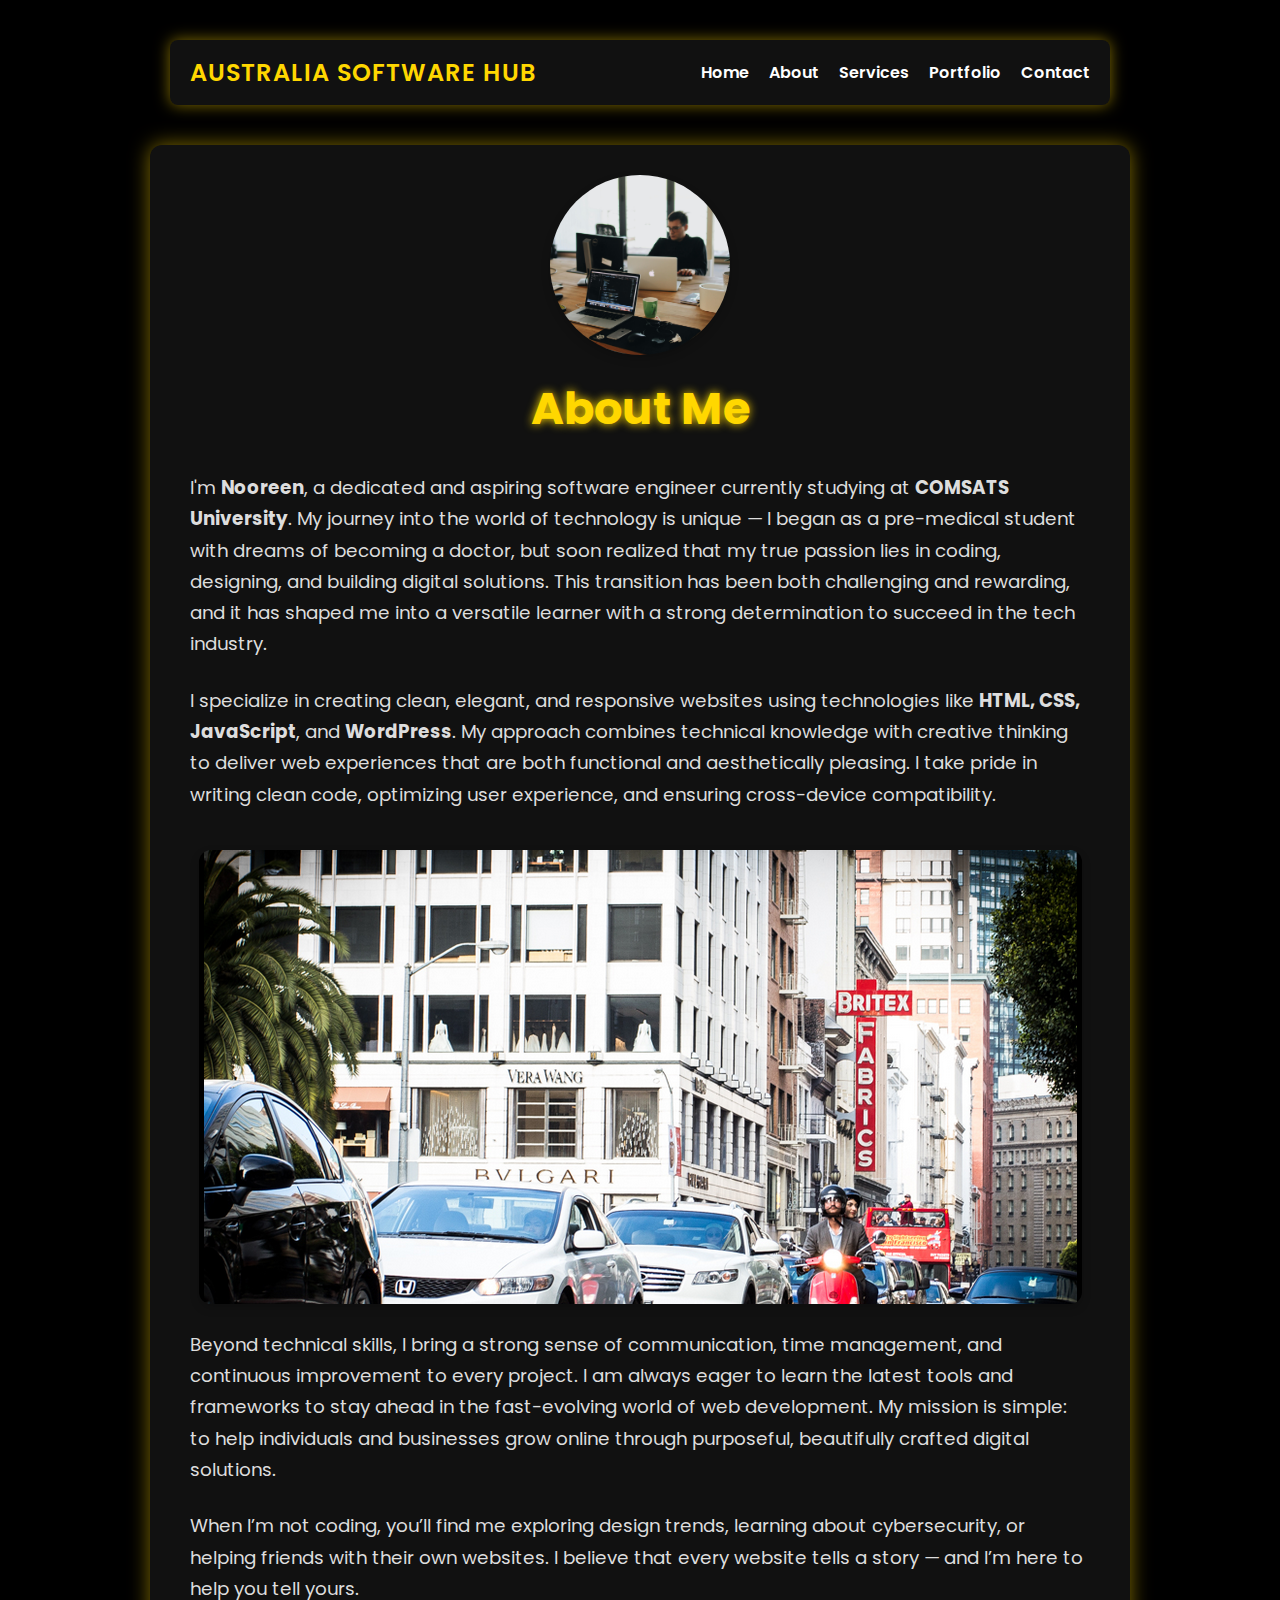
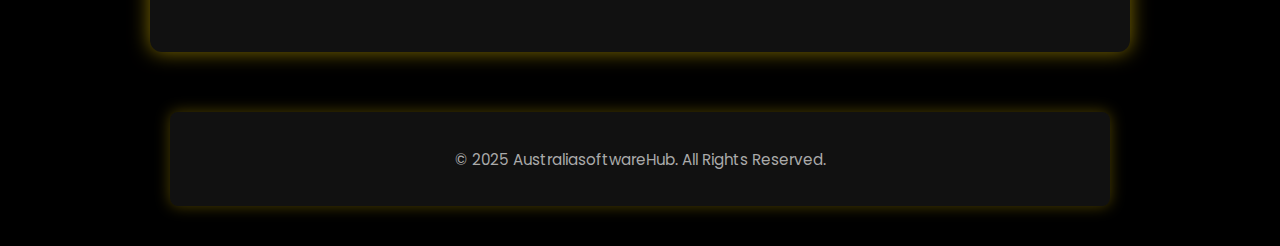
<file: about.html>
<!DOCTYPE html>
<html lang="en">
<head>
  <meta charset="UTF-8" />
  <meta name="viewport" content="width=device-width, initial-scale=1" />
  <title>About - Nooreen</title>
  <link href="https://fonts.googleapis.com/css2?family=Poppins:wght@400;600&display=swap" rel="stylesheet" />
  <style>
    body {
      font-family: 'Poppins', Arial, sans-serif;
      background-color: #000000;
      color: #f0f0f0;
      margin: 0;
      padding: 40px 20px;
      box-sizing: border-box;
    }
    /* Navbar */
    .navbar {
      display: flex;
      justify-content: space-between;
      align-items: center;
      background: #111;
      padding: 15px 20px;
      max-width: 900px;
      margin: 0 auto 40px auto;
      border-radius: 8px;
      box-shadow: 0 0 15px rgba(255, 215, 0, 0.5);
      font-weight: 600;
    }
    .navbar .logo {
      color: #FFD700;
      font-size: 1.5rem;
      letter-spacing: 1px;
      user-select: none;
      cursor: default;
    }
    .nav-links {
      list-style: none;
      display: flex;
      gap: 20px;
      margin: 0;
      padding: 0;
    }
    .nav-links a {
      color: white;
      text-decoration: none;
      font-weight: 600;
      transition: color 0.3s ease;
    }
    .nav-links a:hover {
      color: #FFD700;
      text-shadow: 0 0 5px #ffd700;
    }

    .container {
      max-width: 900px;
      margin: auto;
      padding: 0 20px;
    }
    .about-section {
      background-color: #111;
      border-radius: 12px;
      padding: 30px 40px;
      box-shadow: 0 0 20px rgba(255, 215, 0, 0.5);
    }
    .about-section h1 {
      text-align: center;
      margin-top: 20px;
      color: #FFD700;
      font-weight: 700;
      font-size: 2.8rem;
      text-shadow: 0 0 10px #FFD700;
    }
    .profile-image {
      display: block;
      margin: 0 auto;
      width: 180px;
      height: 180px;
      border-radius: 50%;
      object-fit: cover;
      box-shadow: 0 4px 10px rgba(0,0,0,0.2);
    }
    .about-text {
      line-height: 1.7;
      font-size: 1.15rem;
      margin-top: 25px;
      color: #ddd;
    }
    .banner-image {
      display: block;
      margin: 40px auto 0 auto;
      max-width: 100%;
      height: auto;
      border-radius: 12px;
      box-shadow: 0 4px 10px rgba(0,0,0,0.2);
    }
    /* Footer */
    .footer {
      text-align: center;
      background: #111;
      padding: 20px;
      font-size: 0.95rem;
      color: #aaa;
      margin-top: 60px;
      max-width: 900px;
      margin-left: auto;
      margin-right: auto;
      border-radius: 8px;
      font-family: 'Poppins', Arial, sans-serif;
      box-shadow: 0 0 15px rgba(255, 215, 0, 0.3);
      user-select: none;
    }
  </style>
</head>
<body>
  <!-- Navigation -->
  <nav class="navbar">
    <div class="logo">AUSTRALIA SOFTWARE HUB</div>
    <ul class="nav-links">
      <li><a href="index.html">Home</a></li>
      <li><a href="about.html">About</a></li>
      <li><a href="services.html">Services</a></li>
      <li><a href="portfolio.html">Portfolio</a></li>
      <li><a href="contact.html">Contact</a></li>
    </ul>
  </nav>

  <!-- Main Content -->
  <div class="container about-section">
    
    <!-- Profile Image -->
    <img src="images/a.jpg" alt="Nooreen" class="profile-image" />

    <!-- Headline -->
    <h1>About Me</h1>

    <!-- Paragraphs -->
    <p class="about-text">
      I'm <strong>Nooreen</strong>, a dedicated and aspiring software engineer currently studying at <strong>COMSATS University</strong>. My journey into the world of technology is unique — I began as a pre-medical student with dreams of becoming a doctor, but soon realized that my true passion lies in coding, designing, and building digital solutions. This transition has been both challenging and rewarding, and it has shaped me into a versatile learner with a strong determination to succeed in the tech industry.
    </p>

    <p class="about-text">
      I specialize in creating clean, elegant, and responsive websites using technologies like <strong>HTML, CSS, JavaScript</strong>, and <strong>WordPress</strong>. My approach combines technical knowledge with creative thinking to deliver web experiences that are both functional and aesthetically pleasing. I take pride in writing clean code, optimizing user experience, and ensuring cross-device compatibility.
    </p>

    <!-- Large Banner Image -->
    <img src="images/97.jpg" alt="Nooreen " class="banner-image" />

    <p class="about-text">
      Beyond technical skills, I bring a strong sense of communication, time management, and continuous improvement to every project. I am always eager to learn the latest tools and frameworks to stay ahead in the fast-evolving world of web development. My mission is simple: to help individuals and businesses grow online through purposeful, beautifully crafted digital solutions.
    </p>

    <p class="about-text">
      When I’m not coding, you’ll find me exploring design trends, learning about cybersecurity, or helping friends with their own websites. I believe that every website tells a story — and I’m here to help you tell yours.
    </p>

  </div>

  <!-- Footer -->
  <footer class="footer">
    <p>© 2025 AustraliasoftwareHub. All Rights Reserved.</p>
  </footer>
</body>
</html>
</file>
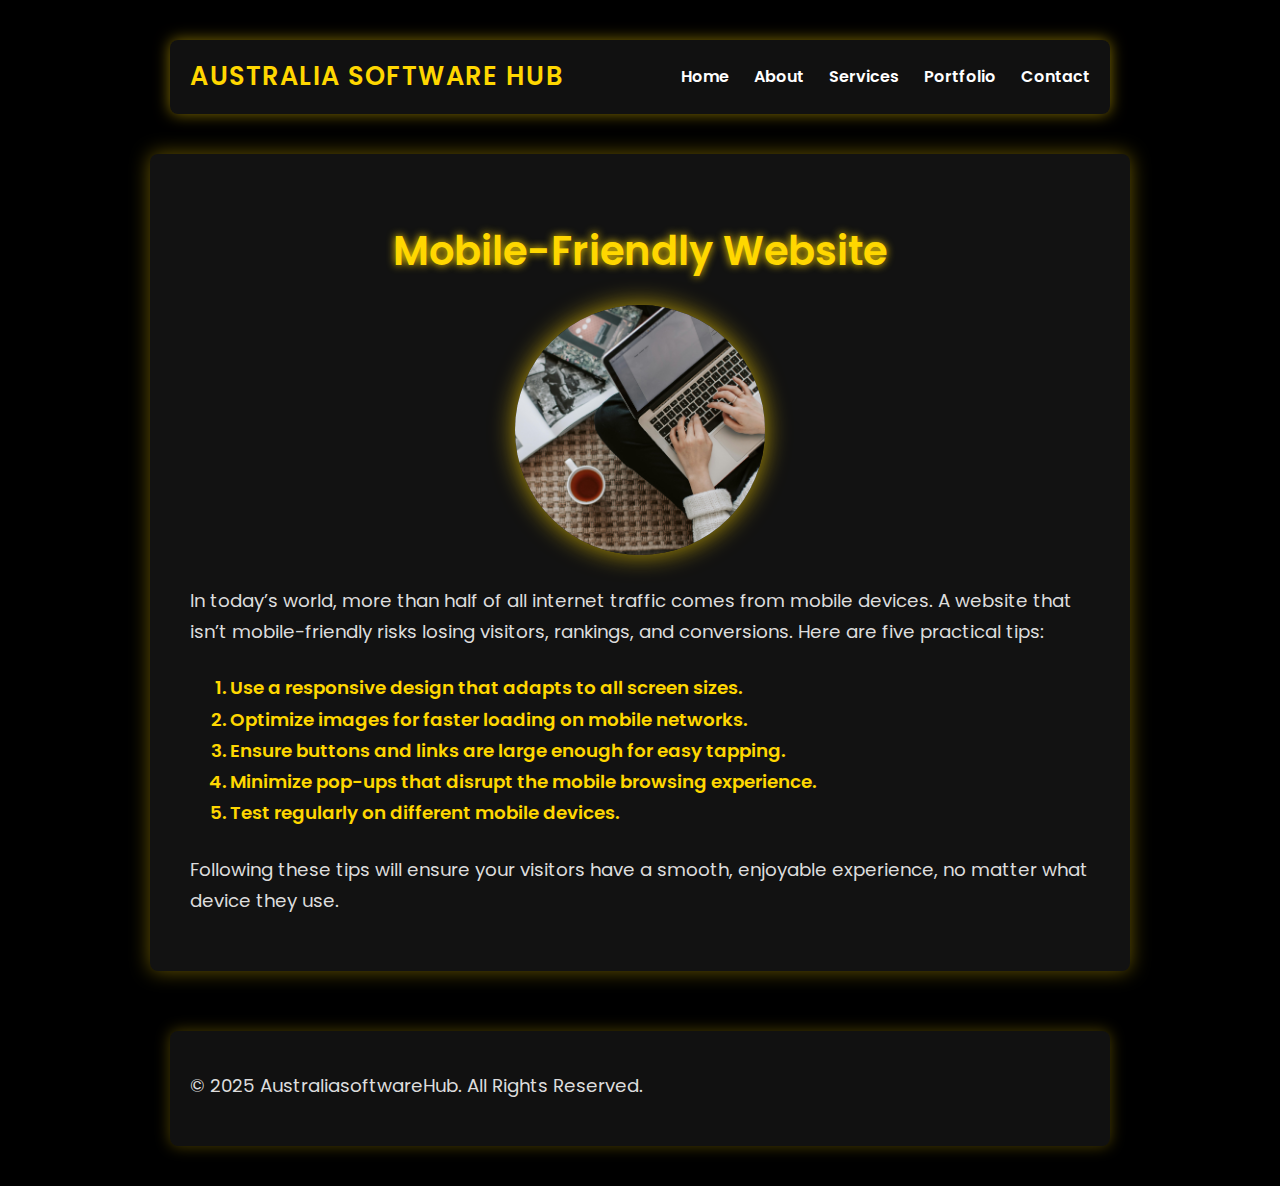
<file: blog1.html>
<!DOCTYPE html>
<html lang="en">
<head>
  <meta charset="UTF-8" />
  <meta name="viewport" content="width=device-width, initial-scale=1.0" />
  <title>5 Tips for a Mobile-Friendly Website</title>
  
  <!-- Google Fonts: Poppins -->
  <link href="https://fonts.googleapis.com/css2?family=Poppins:wght@400;600&display=swap" rel="stylesheet" />

  <style>
    /* Global Styles */
    body {
      margin: 0;
      background-color: #000000;
      color: #f0f0f0;
      font-family: 'Poppins', Arial, sans-serif;
      line-height: 1.7;
      padding: 40px 20px;
      box-sizing: border-box;
    }
    h2 {
      color: #FFD700;
      margin-bottom: 20px;
      text-align: center;
      font-weight: 600;
      font-size: 2.5rem;
      text-shadow: 0 0 8px #FFD700;
    }
    .blog-article {
      max-width: 900px;
      margin: 0 auto;
      border-radius: 8px;
      background: #121212;
      padding: 30px 40px;
      box-shadow: 0 0 20px rgba(255, 215, 0, 0.4);
      text-align: center; /* Center contents */
    }
    .blog-article img {
      width: 250px;        /* Fixed width */
      height: 250px;       /* Fixed height */
      border-radius: 50%;  /* Circle shape */
      object-fit: cover;   /* Cover image area nicely */
      margin: 0 auto 30px auto; /* Center with margin bottom */
      box-shadow: 0 0 25px rgba(255, 215, 0, 0.7);
      cursor: pointer;
      transition: transform 0.3s ease;
      display: block;
    }
    .blog-article img:hover {
      transform: scale(1.05);
    }
    p, ol {
      font-size: 1.15rem;
      margin-bottom: 25px;
      max-width: 900px;
      margin-left: auto;
      margin-right: auto;
      color: #ddd;
      text-align: left;
    }
    ol {
      padding-left: 40px;
      color: #ffd700;
      font-weight: 600;
    }

    /* Navbar */
    .navbar {
      display: flex;
      justify-content: space-between;
      align-items: center;
      background: #111;
      padding: 15px 20px;
      max-width: 900px;
      margin: 0 auto 40px auto;
      border-radius: 8px;
      color: white;
      font-weight: 600;
      font-family: 'Poppins', Arial, sans-serif;
      box-shadow: 0 0 15px rgba(255, 215, 0, 0.5);
    }
    .navbar .logo {
      color: #FFD700;
      font-size: 1.6rem;
      letter-spacing: 1.5px;
      cursor: default;
      user-select: none;
    }
    .nav-links {
      list-style: none;
      display: flex;
      gap: 25px;
      margin: 0;
      padding: 0;
    }
    .nav-links a {
      color: white;
      text-decoration: none;
      font-weight: 600;
      transition: color 0.3s ease;
    }
    .nav-links a:hover {
      color: #FFD700;
      text-shadow: 0 0 5px #ffd700;
    }

    /* Footer */
    .footer {
      text-align: center;
      background: #111;
      padding: 20px;
      font-size: 0.95rem;
      color: #aaa;
      margin-top: 60px;
      max-width: 900px;
      margin-left: auto;
      margin-right: auto;
      border-radius: 8px;
      font-family: 'Poppins', Arial, sans-serif;
      box-shadow: 0 0 15px rgba(255, 215, 0, 0.3);
    }
  </style>
</head>
<body>
  <!-- Navigation -->
  <nav class="navbar">
    <div class="logo">AUSTRALIA SOFTWARE HUB</div>
    <ul class="nav-links">
      <li><a href="index.html">Home</a></li>
      <li><a href="about.html">About</a></li>
      <li><a href="services.html">Services</a></li>
      <li><a href="portfolio.html">Portfolio</a></li>
      <li><a href="contact.html">Contact</a></li>
    </ul>
  </nav>

  <!-- Blog Article -->
  <section class="blog-article">
    <h2>Mobile-Friendly Website</h2>
    <img src="images/ne.jpg" alt="Mobile Friendly Design" />
    <p>
      In today’s world, more than half of all internet traffic comes from mobile devices.
      A website that isn’t mobile-friendly risks losing visitors, rankings, and conversions.
      Here are five practical tips:
    </p>
    <ol>
      <li>Use a responsive design that adapts to all screen sizes.</li>
      <li>Optimize images for faster loading on mobile networks.</li>
      <li>Ensure buttons and links are large enough for easy tapping.</li>
      <li>Minimize pop-ups that disrupt the mobile browsing experience.</li>
      <li>Test regularly on different mobile devices.</li>
    </ol>
    <p>
      Following these tips will ensure your visitors have a smooth, enjoyable experience,
      no matter what device they use.
    </p>
  </section>

  <!-- Footer -->
  <footer class="footer">
    <p>© 2025 AustraliasoftwareHub. All Rights Reserved.</p>
  </footer>
</body>
</html>
</file>
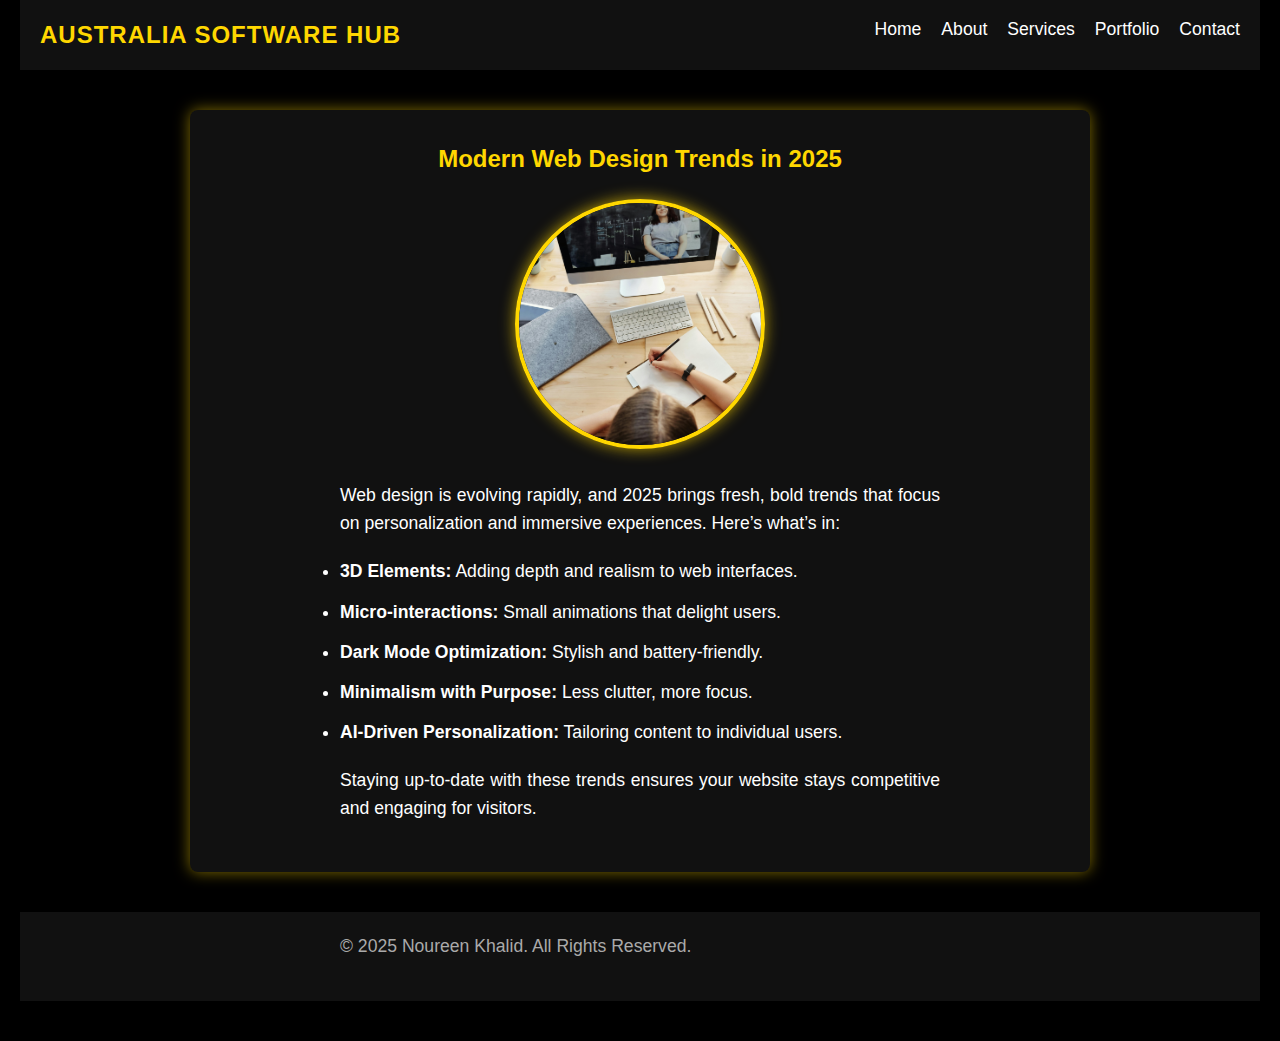
<file: blog2.html>
<!DOCTYPE html>
<html lang="en">
<head>
  <meta charset="UTF-8" />
  <meta name="viewport" content="width=device-width, initial-scale=1.0" />
  <title>Modern Web Design Trends in 2025</title>
  <link rel="stylesheet" href="style.css">
  <style>
    body {
      background-color: #000000;
      color: white;
      font-family: Arial, sans-serif;
      margin: 0;
      padding: 0 20px 40px 20px;
      line-height: 1.6;
    }
    /* Navbar */
    .navbar {
      background: #111;
      padding: 15px 20px;
      display: flex;
      justify-content: space-between;
      align-items: center;
    }
    .logo {
      font-size: 1.5rem;
      font-weight: bold;
      color: #FFD700; /* Yellow */
      letter-spacing: 1px;
    }
    .nav-links {
      list-style: none;
      display: flex;
      gap: 20px;
      margin: 0;
      padding: 0;
    }
    .nav-links a {
      color: white;
      text-decoration: none;
      font-weight: 500;
      transition: color 0.3s;
    }
    .nav-links a:hover {
      color: #FFD700;
    }
    /* Blog Article */
    .blog-article {
      max-width: 900px;
      margin: 40px auto;
      background-color: #111;
      padding: 30px;
      border-radius: 8px;
      box-shadow: 0 0 15px rgba(255, 215, 0, 0.5);
      text-align: center;
    }
    .blog-article h2 {
      color: #FFD700;
      margin-bottom: 20px;
    }
    .blog-img {
      width: 250px;         /* Smaller size */
      height: 250px;        /* Fixed height for circle */
      object-fit: cover;    /* crop image nicely */
      border-radius: 50%;   /* circle shape */
      margin: 0 auto 25px auto;
      box-shadow: 0 0 15px rgba(255, 215, 0, 0.7);
      border: 4px solid #FFD700; /* gold border */
      transition: transform 0.3s ease;
      cursor: pointer;
    }
    .blog-img:hover {
      transform: scale(1.05);
    }
    ul {
      list-style-type: disc;
      margin-left: 20px;
      margin-bottom: 20px;
      font-size: 1.1rem;
      text-align: left;  /* Keep list left aligned */
      max-width: 600px;
      margin-left: auto;
      margin-right: auto;
    }
    ul li {
      margin-bottom: 12px;
    }
    p {
      font-size: 1.1rem;
      margin-bottom: 20px;
      max-width: 600px;
      margin-left: auto;
      margin-right: auto;
      text-align: justify;
    }
    /* Footer */
    .footer {
      text-align: center;
      background: #111;
      padding: 20px;
      font-size: 0.9rem;
      color: #aaa;
      margin-top: 40px;
    }
  </style>
</head>
<body>
  <!-- Navigation -->
  <nav class="navbar">
    <h1 class="logo">AUSTRALIA SOFTWARE HUB</h1>
    <ul class="nav-links">
      <li><a href="index.html">Home</a></li>
      <li><a href="about.html">About</a></li>
      <li><a href="services.html">Services</a></li>
      <li><a href="portfolio.html">Portfolio</a></li>
      <li><a href="contact.html">Contact</a></li>
    </ul>
  </nav>

  <!-- Blog Article -->
  <section class="blog-article">
    <h2>Modern Web Design Trends in 2025</h2>
    <img src="images/blog2.jpg" alt="Web Design Trends" class="blog-img">
    <p>
      Web design is evolving rapidly, and 2025 brings fresh, bold trends
      that focus on personalization and immersive experiences. Here’s what’s in:
    </p>
    <ul>
      <li><strong>3D Elements:</strong> Adding depth and realism to web interfaces.</li>
      <li><strong>Micro-interactions:</strong> Small animations that delight users.</li>
      <li><strong>Dark Mode Optimization:</strong> Stylish and battery-friendly.</li>
      <li><strong>Minimalism with Purpose:</strong> Less clutter, more focus.</li>
      <li><strong>AI-Driven Personalization:</strong> Tailoring content to individual users.</li>
    </ul>
    <p>
      Staying up-to-date with these trends ensures your website stays
      competitive and engaging for visitors.
    </p>
  </section>

  <!-- Footer -->
  <footer class="footer">
    <p>© 2025 Noureen Khalid. All Rights Reserved.</p>
  </footer>
</body>
</html>
</file>
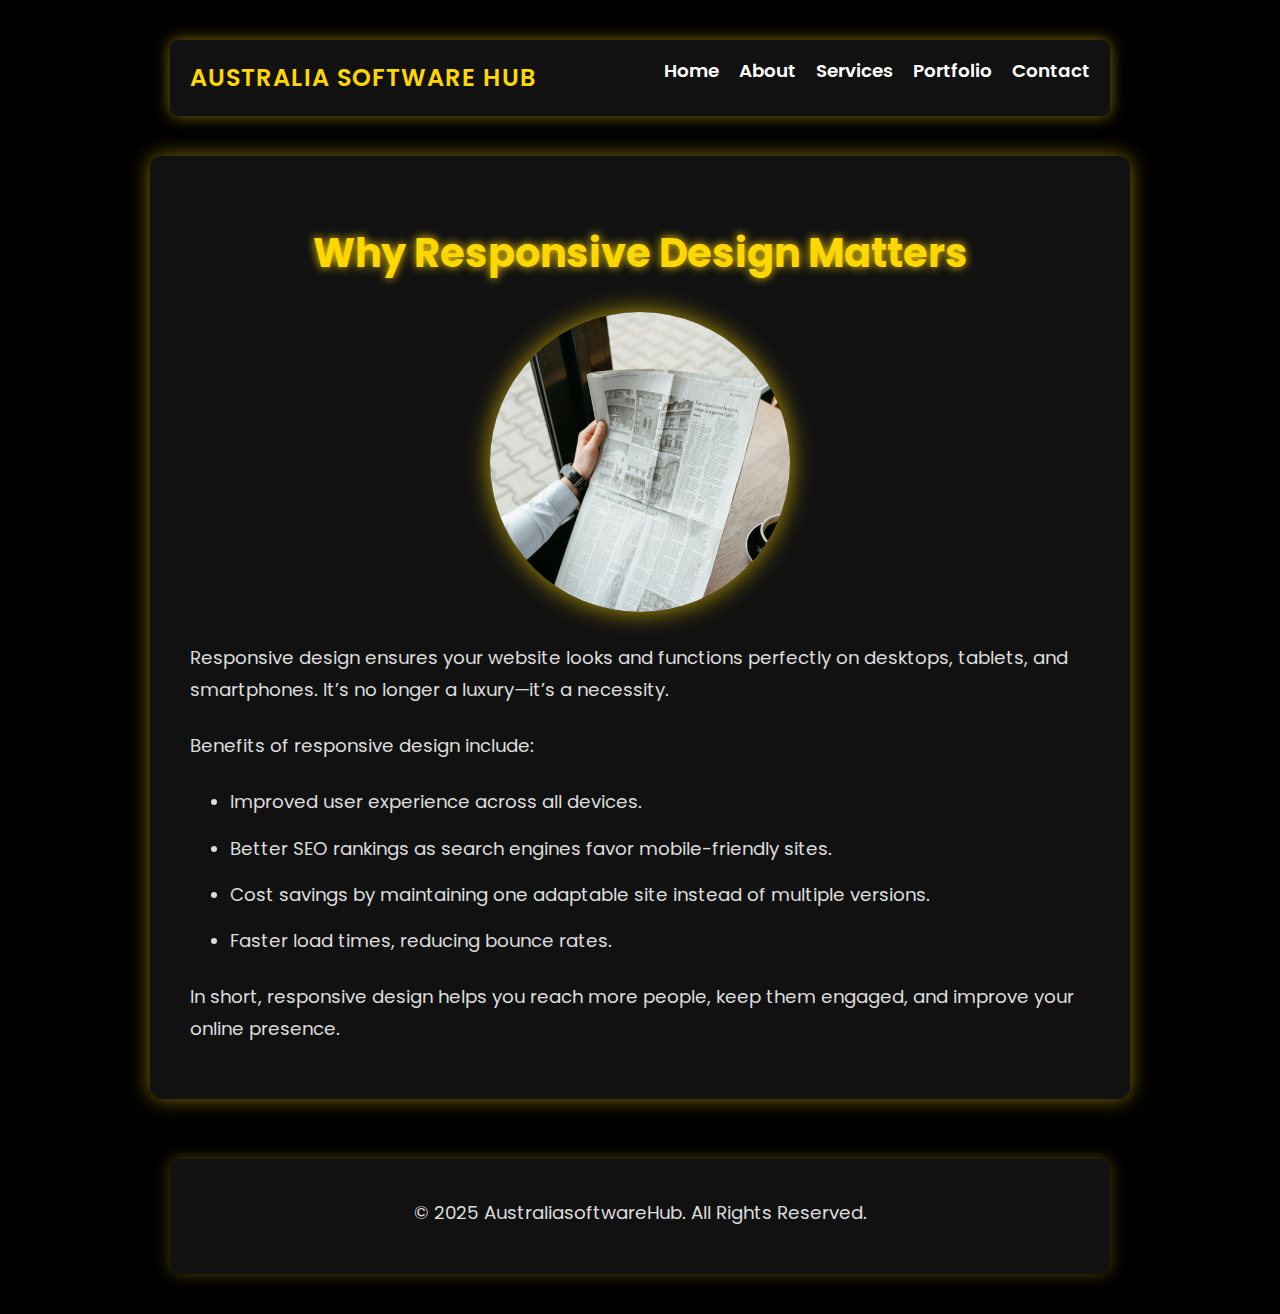
<file: blog3.html>
<!DOCTYPE html>
<html lang="en">
<head>
  <meta charset="UTF-8" />
  <meta name="viewport" content="width=device-width, initial-scale=1.0" />
  <title>Why Responsive Design Matters</title>

  <!-- Google Fonts -->
  <link href="https://fonts.googleapis.com/css2?family=Poppins:wght@400;600&display=swap" rel="stylesheet" />

  <style>
    body {
      margin: 0;
      background-color: #000000;
      color: #f0f0f0;
      font-family: 'Poppins', Arial, sans-serif;
      line-height: 1.7;
      padding: 40px 20px;
      box-sizing: border-box;
    }
    /* Navbar */
    .navbar {
      display: flex;
      justify-content: space-between;
      align-items: center;
      background: #111;
      padding: 15px 20px;
      max-width: 900px;
      margin: 0 auto 40px auto;
      border-radius: 8px;
      box-shadow: 0 0 15px rgba(255, 215, 0, 0.5);
      font-weight: 600;
    }
    .navbar .logo {
      color: #FFD700;
      font-size: 1.5rem;
      letter-spacing: 1px;
      user-select: none;
      cursor: default;
    }
    .nav-links {
      list-style: none;
      display: flex;
      gap: 20px;
      margin: 0;
      padding: 0;
    }
    .nav-links a {
      color: white;
      text-decoration: none;
      font-weight: 600;
      transition: color 0.3s ease;
    }
    .nav-links a:hover {
      color: #FFD700;
      text-shadow: 0 0 5px #ffd700;
    }
    /* Blog Article */
    .blog-article {
      max-width: 900px;
      margin: 40px auto;
      background-color: #111;
      padding: 30px 40px;
      border-radius: 12px;
      box-shadow: 0 0 20px rgba(255, 215, 0, 0.5);
    }
    .blog-article h2 {
      color: #FFD700;
      margin-bottom: 25px;
      font-weight: 700;
      font-size: 2.5rem;
      text-shadow: 0 0 10px #FFD700;
      text-align: center;
    }
    .blog-article img {
      width: 300px;
      height: 300px;
      border-radius: 50%;
      object-fit: cover;
      margin: 0 auto 30px auto;
      display: block;
      box-shadow: 0 0 25px rgba(255, 215, 0, 0.7);
      cursor: pointer;
      transition: transform 0.3s ease;
    }
    .blog-article img:hover {
      transform: scale(1.05);
    }
    p, ul {
      font-size: 1.15rem;
      margin-bottom: 25px;
      color: #ddd;
    }
    ul {
      padding-left: 40px;
    }
    ul li {
      margin-bottom: 15px;
    }
    /* Footer */
    .footer {
      text-align: center;
      background: #111;
      padding: 20px;
      font-size: 0.95rem;
      color: #aaa;
      margin-top: 60px;
      max-width: 900px;
      margin-left: auto;
      margin-right: auto;
      border-radius: 8px;
      font-family: 'Poppins', Arial, sans-serif;
      box-shadow: 0 0 15px rgba(255, 215, 0, 0.3);
      user-select: none;
    }
  </style>
</head>
<body>
  <!-- Navigation -->
  <nav class="navbar">
    <div class="logo">AUSTRALIA SOFTWARE HUB</div>
    <ul class="nav-links">
      <li><a href="index.html">Home</a></li>
      <li><a href="about.html">About</a></li>
      <li><a href="services.html">Services</a></li>
      <li><a href="portfolio.html">Portfolio</a></li>
      <li><a href="contact.html">Contact</a></li>
    </ul>
  </nav>

  <!-- Blog Article -->
  <section class="blog-article">
    <h2>Why Responsive Design Matters</h2>
    <img src="images/blog3.jpg" alt="Responsive Design" />
    <p>
      Responsive design ensures your website looks and functions perfectly
      on desktops, tablets, and smartphones. It’s no longer a luxury—it’s a necessity.
    </p>
    <p>
      Benefits of responsive design include:
    </p>
    <ul>
      <li>Improved user experience across all devices.</li>
      <li>Better SEO rankings as search engines favor mobile-friendly sites.</li>
      <li>Cost savings by maintaining one adaptable site instead of multiple versions.</li>
      <li>Faster load times, reducing bounce rates.</li>
    </ul>
    <p>
      In short, responsive design helps you reach more people,
      keep them engaged, and improve your online presence.
    </p>
  </section>

  <!-- Footer -->
  <footer class="footer">
    <p>© 2025 AustraliasoftwareHub. All Rights Reserved.</p>
  </footer>
</body>
</html>
</file>
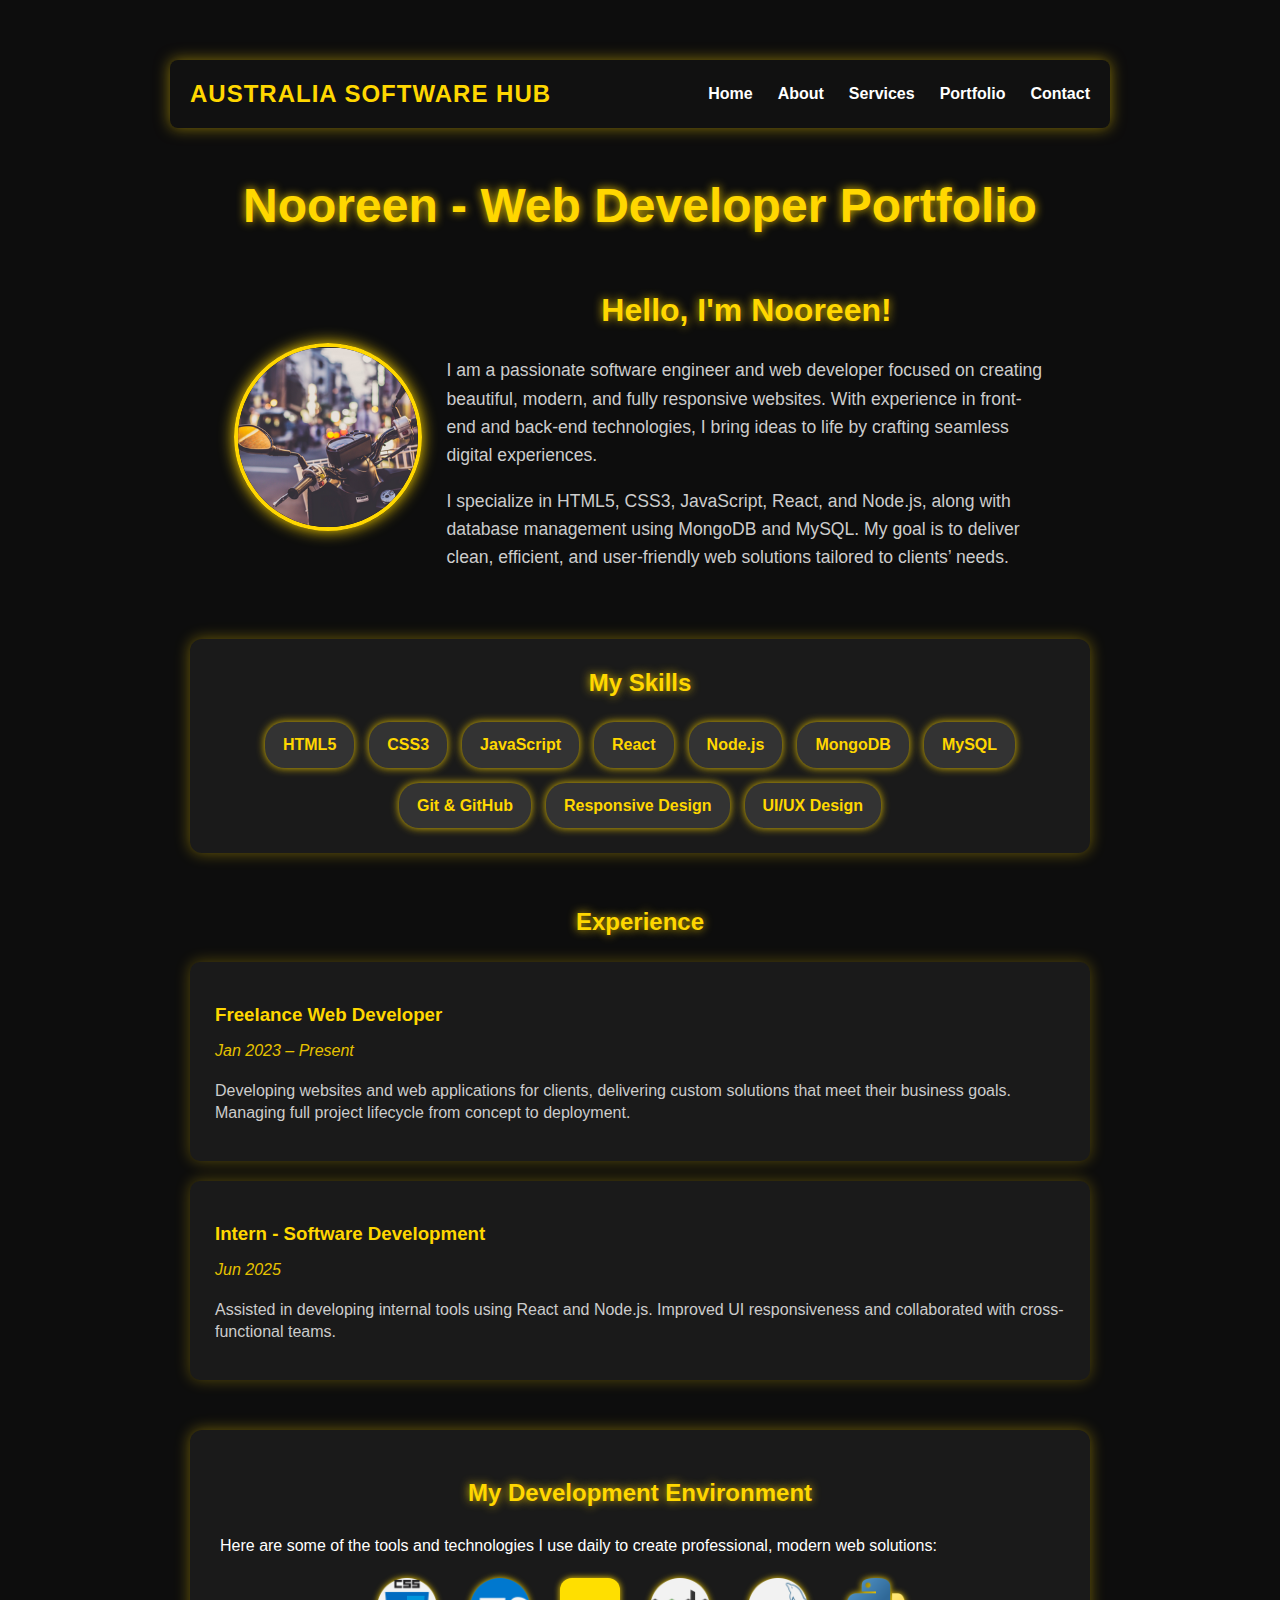
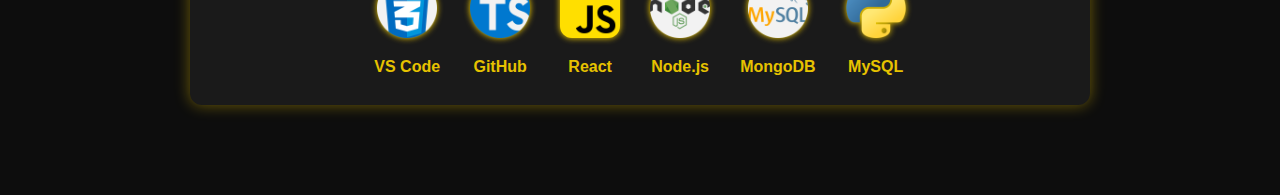
<file: portfolio.html>
<!DOCTYPE html>
<html lang="en">
<head>
  <meta charset="UTF-8" />
  <meta name="viewport" content="width=device-width, initial-scale=1" />
  <title>Nooreen | Portfolio</title>
  <style>
    body {
      font-family: 'Segoe UI', Tahoma, sans-serif;
      background-color: #0d0d0d;
      color: #fff;
      margin: 0;
      padding: 40px 20px;
      line-height: 1.6;
      box-sizing: border-box;
    }
    /* Navbar */
    .navbar {
      display: flex;
      justify-content: space-between;
      align-items: center;
      background: #111;
      padding: 15px 20px;
      max-width: 900px;
      margin: 20px auto 40px auto;
      border-radius: 8px;
      box-shadow: 0 0 15px rgba(255, 215, 0, 0.5);
      font-weight: 600;
      font-family: 'Segoe UI', Tahoma, sans-serif;
    }
    .navbar .logo {
      color: #FFD700;
      font-size: 1.5rem;
      letter-spacing: 1px;
      user-select: none;
      cursor: default;
    }
    .nav-links {
      list-style: none;
      display: flex;
      gap: 25px;
      margin: 0;
      padding: 0;
    }
    .nav-links a {
      color: white;
      text-decoration: none;
      font-weight: 600;
      transition: color 0.3s ease;
    }
    .nav-links a:hover {
      color: #FFD700;
      text-shadow: 0 0 5px #ffd700;
    }

    h1, h2 {
      color: #FFD700;
      text-align: center;
      margin-bottom: 20px;
      font-weight: bold;
      text-shadow: 0 0 10px #e6c200;
    }
    h1 {
      font-size: 3rem;
      margin-bottom: 40px;
    }
    .container {
      max-width: 900px;
      margin: 0 auto;
    }
    /* Profile Section */
    .profile {
      display: flex;
      align-items: center;
      gap: 25px;
      margin-bottom: 50px;
      flex-wrap: wrap;
      justify-content: center;
    }
    .profile-photo {
      width: 180px;
      height: 180px;
      border-radius: 50%;
      object-fit: cover;
      border: 4px solid #FFD700;
      box-shadow: 0 0 15px #FFD700;
      flex-shrink: 0;
    }
    .profile-info {
      max-width: 600px;
      text-align: left;
    }
    .profile-info h2 {
      margin-top: 0;
      font-size: 2rem;
    }
    .profile-info p {
      font-size: 1.1rem;
      color: #ccc;
      margin-top: 10px;
    }

    /* Skills Section */
    .skills {
      background: #1a1a1a;
      border-radius: 12px;
      padding: 25px 30px;
      box-shadow: 0 0 15px rgba(255, 215, 0, 0.4);
      margin-bottom: 50px;
    }
    .skills h2 {
      margin-top: 0;
    }
    .skills-list {
      display: flex;
      flex-wrap: wrap;
      gap: 15px;
      justify-content: center;
      margin-top: 15px;
    }
    .skill {
      background: #333;
      padding: 10px 18px;
      border-radius: 20px;
      color: #FFD700;
      font-weight: 600;
      box-shadow: 0 0 8px #e6c200;
      font-size: 1rem;
      user-select: none;
      transition: background 0.3s;
      cursor: default;
    }
    .skill:hover {
      background: #e6c200;
      color: #000;
    }

    /* Experience Section */
    .experience {
      margin-bottom: 50px;
    }
    .job {
      background: #1a1a1a;
      padding: 20px 25px;
      border-radius: 10px;
      margin-bottom: 20px;
      box-shadow: 0 0 15px rgba(255, 215, 0, 0.3);
      transition: box-shadow 0.3s;
    }
    .job:hover {
      box-shadow: 0 0 25px #FFD700;
    }
    .job h3 {
      color: #FFD700;
      margin-bottom: 8px;
    }
    .job .date {
      font-style: italic;
      color: #e6c200;
      margin-bottom: 12px;
    }
    .job p {
      color: #ccc;
      font-size: 1rem;
      line-height: 1.4;
    }

    /* Environment Section */
    .environment {
      background: #1a1a1a;
      border-radius: 12px;
      padding: 25px 30px;
      box-shadow: 0 0 15px rgba(255, 215, 0, 0.4);
      margin-bottom: 50px;
    }
    .tools-list {
      display: flex;
      flex-wrap: wrap;
      justify-content: center;
      gap: 30px;
      margin-top: 20px;
    }
    .tool {
      text-align: center;
      color: #e6c200;
      cursor: default;
      user-select: none;
    }
    .tool img {
      width: 60px;
      height: 60px;
      filter: drop-shadow(0 0 3px #FFD700);
      border-radius: 12px;
      margin-bottom: 8px;
    }
    .tool-name {
      font-weight: 600;
      font-size: 1rem;
    }

    /* Responsive */
    @media (max-width: 700px) {
      .profile {
        flex-direction: column;
      }
      .profile-info {
        text-align: center;
      }
    }
  </style>
</head>
<body>

  <!-- Navbar -->
  <nav class="navbar">
    <div class="logo">AUSTRALIA SOFTWARE HUB</div>
    <ul class="nav-links">
      <li><a href="index.html">Home</a></li>
      <li><a href="about.html">About</a></li>
      <li><a href="services.html">Services</a></li>
      <li><a href="portfolio.html">Portfolio</a></li>
      <li><a href="contact.html">Contact</a></li>
    </ul>
  </nav>

  <div class="container">
    <h1>Nooreen - Web Developer Portfolio</h1>

    <section class="profile">
      <img class="profile-photo" src="images/77.png" alt="Nooreen Khalid" />
      <div class="profile-info">
        <h2>Hello, I'm Nooreen!</h2>
        <p>
          I am a passionate software engineer and web developer focused on creating beautiful, modern, and fully responsive websites.
          With experience in front-end and back-end technologies, I bring ideas to life by crafting seamless digital experiences.
        </p>
        <p>
          I specialize in HTML5, CSS3, JavaScript, React, and Node.js, along with database management using MongoDB and MySQL.
          My goal is to deliver clean, efficient, and user-friendly web solutions tailored to clients’ needs.
        </p>
      </div>
    </section>

    <section class="skills">
      <h2>My Skills</h2>
      <div class="skills-list">
        <div class="skill">HTML5</div>
        <div class="skill">CSS3</div>
        <div class="skill">JavaScript</div>
        <div class="skill">React</div>
        <div class="skill">Node.js</div>
        <div class="skill">MongoDB</div>
        <div class="skill">MySQL</div>
        <div class="skill">Git & GitHub</div>
        <div class="skill">Responsive Design</div>
        <div class="skill">UI/UX Design</div>
      </div>
    </section>

    <section class="experience">
      <h2>Experience</h2>

      <div class="job">
        <h3>Freelance Web Developer</h3>
        <div class="date">Jan 2023 – Present</div>
        <p>
          Developing websites and web applications for clients, delivering custom solutions that meet their business goals.
          Managing full project lifecycle from concept to deployment.
        </p>
      </div>

      <div class="job">
        <h3>Intern - Software Development</h3>
        <div class="date">Jun 2025 </div>
        <p>
          Assisted in developing internal tools using React and Node.js.
          Improved UI responsiveness and collaborated with cross-functional teams.
        </p>
      </div>
    </section>

    <section class="environment">
      <h2>My Development Environment</h2>
      <p>Here are some of the tools and technologies I use daily to create professional, modern web solutions:</p>
      <div class="tools-list">
        <div class="tool">
          <img src="images/vs.png" alt="VS Code" />
          <div class="tool-name">VS Code</div>
        </div>
        <div class="tool">
          <img src="images/github.png" alt="GitHub" />
          <div class="tool-name">GitHub</div>
        </div>
        <div class="tool">
          <img src="images/react.png" alt="React" />
          <div class="tool-name">React</div>
        </div>
        <div class="tool">
          <img src="images/node.png" alt="Node.js" />
          <div class="tool-name">Node.js</div>
        </div>
        <div class="tool">
          <img src="images/m.png" alt="MongoDB" />
          <div class="tool-name">MongoDB</div>
        </div>
        <div class="tool">
          <img src="images/s.png" alt="MySQL" />
          <div class="tool-name">MySQL</div>
        </div>
      </div>
    </section>

  </div>
</body>
</html>
</file>
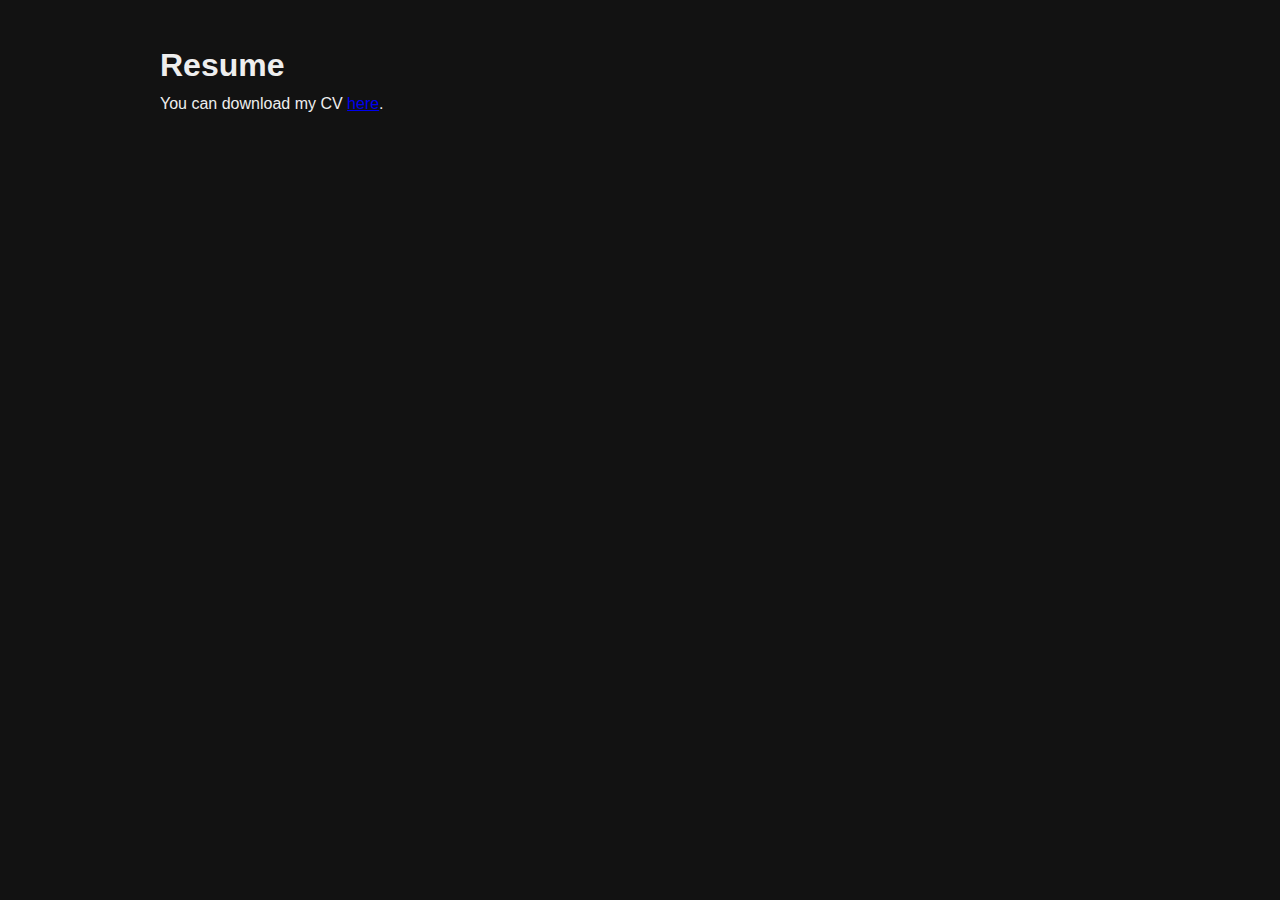
<file: resume.html>
<!DOCTYPE html>
<html lang="en">
<head><meta charset="UTF-8"><title>Resume</title><link rel="stylesheet" href="style.css"></head>
<body>
  <div class="container">
    <h1>Resume</h1>
    <p>You can download my CV <a href="cv.pdf" target="_blank">here</a>.</p>
  </div>
</body>
</html>
</file>
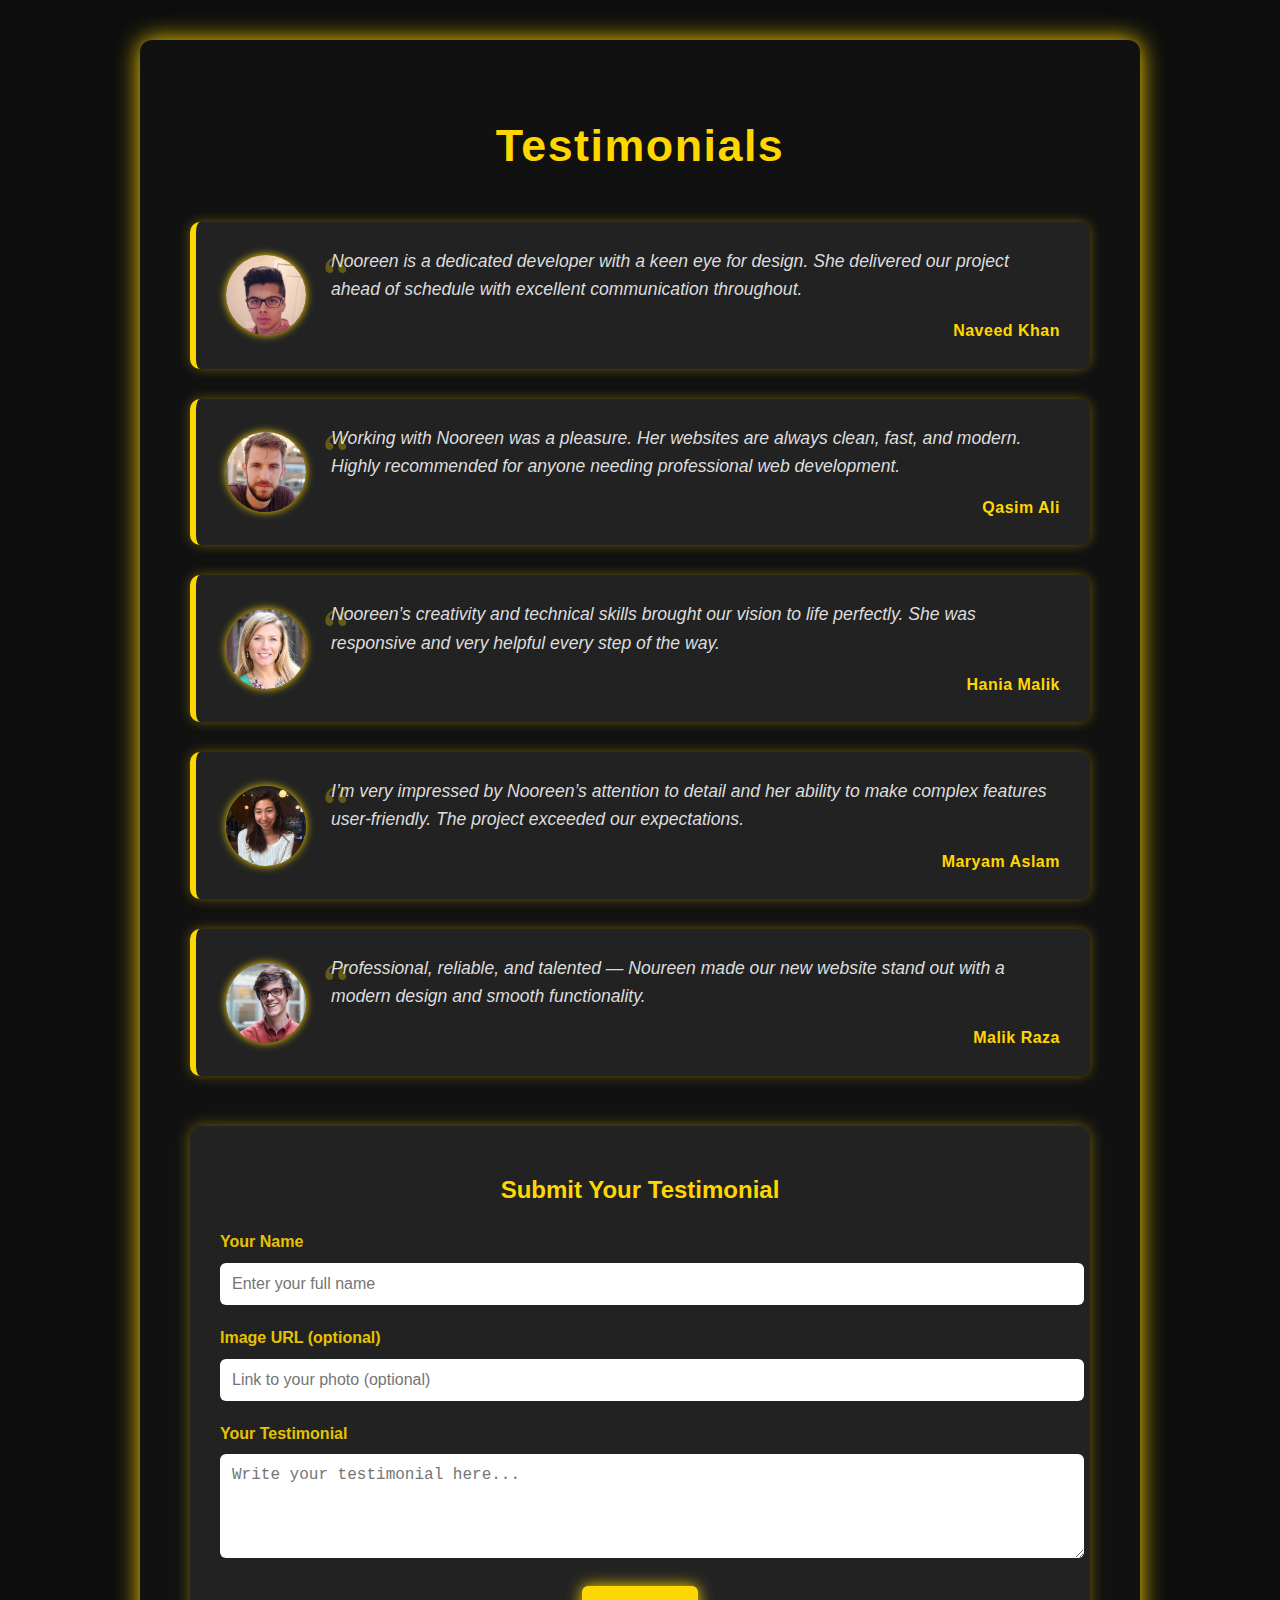
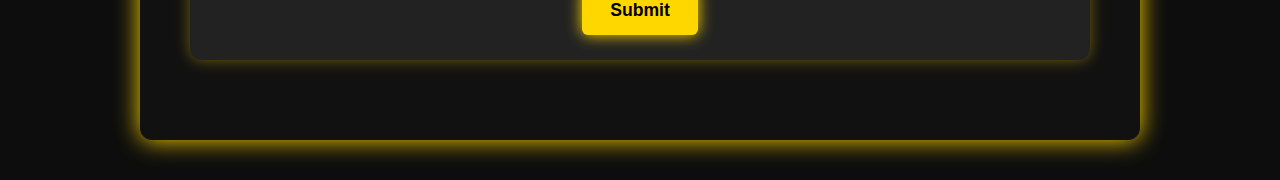
<file: testimonials.html>
<!DOCTYPE html>
<html lang="en">
<head>
  <meta charset="UTF-8" />
  <meta name="viewport" content="width=device-width, initial-scale=1" />
  <title>Testimonials | Noureen Khalid</title>
  <style>
    body {
      font-family: Arial, sans-serif;
      background-color: #0d0d0d;
      color: white;
      margin: 0;
      padding: 40px 20px;
      line-height: 1.6;
    }
    .container {
      max-width: 900px;
      margin: auto;
      background: #111;
      padding: 40px 50px;
      border-radius: 12px;
      box-shadow: 0 0 25px #FFD700;
    }
    h1 {
      color: #FFD700;
      text-align: center;
      margin-bottom: 40px;
      font-weight: 900;
      letter-spacing: 1.5px;
      font-size: 2.8rem;
    }

    .testimonial {
      display: flex;
      gap: 25px;
      background: #222;
      border-left: 6px solid #FFD700;
      padding: 25px 30px;
      margin-bottom: 30px;
      border-radius: 10px;
      box-shadow: 0 0 12px rgba(255, 215, 0, 0.35);
      align-items: center;
      transition: transform 0.3s ease;
    }
    .testimonial:hover {
      transform: translateY(-5px);
      box-shadow: 0 0 20px #FFD700;
    }

    .testimonial-img {
      flex-shrink: 0;
      width: 80px;
      height: 80px;
      border-radius: 50%;
      overflow: hidden;
      box-shadow: 0 0 8px #FFD700;
    }
    .testimonial-img img {
      width: 100%;
      height: 100%;
      object-fit: cover;
      display: block;
    }

    .testimonial-text {
      flex-grow: 1;
      font-style: italic;
      font-size: 1.1rem;
      color: #ddd;
      position: relative;
    }

    .testimonial-text::before {
      content: "“";
      font-size: 4rem;
      color: #FFD700;
      position: absolute;
      top: -20px;
      left: -15px;
      opacity: 0.3;
      font-family: serif;
    }

    .testimonial-name {
      margin-top: 15px;
      font-weight: 700;
      color: #FFD700;
      font-style: normal;
      text-align: right;
      font-size: 1rem;
      letter-spacing: 0.5px;
    }

    /* Responsive */
    @media (max-width: 600px) {
      .testimonial {
        flex-direction: column;
        text-align: center;
      }
      .testimonial-img {
        margin-bottom: 15px;
      }
      .testimonial-name {
        text-align: center;
        margin-top: 10px;
      }
      .testimonial-text::before {
        left: 50%;
        transform: translateX(-50%);
        top: -25px;
      }
    }

    /* Comment Form */
    form {
      background: #222;
      padding: 25px 30px;
      border-radius: 12px;
      box-shadow: 0 0 15px rgba(255, 215, 0, 0.4);
      margin-top: 50px;
    }
    form h2 {
      color: #FFD700;
      margin-bottom: 20px;
      text-align: center;
    }
    form label {
      display: block;
      margin-bottom: 8px;
      font-weight: 600;
      color: #e6c200;
    }
    form input[type="text"],
    form textarea {
      width: 100%;
      padding: 12px;
      border-radius: 6px;
      border: none;
      margin-bottom: 20px;
      resize: vertical;
      font-size: 1rem;
    }
    form textarea {
      min-height: 80px;
    }
    form button {
      background: #FFD700;
      color: #000;
      border: none;
      padding: 14px 28px;
      font-weight: bold;
      border-radius: 6px;
      cursor: pointer;
      box-shadow: 0 0 15px #FFD700;
      transition: background 0.3s;
      display: block;
      margin: 0 auto;
      font-size: 1.1rem;
    }
    form button:hover {
      background: #e6c200;
    }

    /* New testimonials container */
    #new-testimonials {
      margin-top: 40px;
    }
  </style>
</head>
<body>
  <div class="container">
    <h1>Testimonials</h1>

    <!-- Existing Testimonials -->
    <div class="testimonial">
      <div class="testimonial-img">
        <img src="images/45.jpg" alt="Naveed Khan" />
      </div>
      <div>
        <div class="testimonial-text">
          Nooreen is a dedicated developer with a keen eye for design. She delivered our project ahead of schedule with excellent communication throughout.
        </div>
        <div class="testimonial-name">Naveed Khan</div>
      </div>
    </div>

    <div class="testimonial">
      <div class="testimonial-img">
        <img src="images/32.jpg" alt="Qasim Ali" />
      </div>
      <div>
        <div class="testimonial-text">
          Working with Nooreen was a pleasure. Her websites are always clean, fast, and modern. Highly recommended for anyone needing professional web development.
        </div>
        <div class="testimonial-name">Qasim Ali</div>
      </div>
    </div>

    <div class="testimonial">
      <div class="testimonial-img">
        <img src="images/65.jpg" alt="Hania Malik" />
      </div>
      <div>
        <div class="testimonial-text">
          Nooreen’s creativity and technical skills brought our vision to life perfectly. She was responsive and very helpful every step of the way.
        </div>
        <div class="testimonial-name">Hania Malik</div>
      </div>
    </div>

    <div class="testimonial">
      <div class="testimonial-img">
        <img src="images/42.jpg" alt="Maryam Aslam" />
      </div>
      <div>
        <div class="testimonial-text">
          I’m very impressed by Nooreen’s attention to detail and her ability to make complex features user-friendly. The project exceeded our expectations.
        </div>
        <div class="testimonial-name">Maryam Aslam</div>
      </div>
    </div>

    <div class="testimonial">
      <div class="testimonial-img">
        <img src="images/51.jpg" alt="Malik Raza" />
      </div>
      <div>
        <div class="testimonial-text">
          Professional, reliable, and talented — Noureen made our new website stand out with a modern design and smooth functionality.
        </div>
        <div class="testimonial-name">Malik Raza</div>
      </div>
    </div>

    <!-- Comment Submission Form -->
    <form id="testimonialForm">
      <h2>Submit Your Testimonial</h2>
      <label for="name">Your Name</label>
      <input type="text" id="name" name="name" placeholder="Enter your full name" required />

      <label for="imageUrl">Image URL (optional)</label>
      <input type="text" id="imageUrl" name="imageUrl" placeholder="Link to your photo (optional)" />

      <label for="message">Your Testimonial</label>
      <textarea id="message" name="message" placeholder="Write your testimonial here..." required></textarea>

      <button type="submit">Submit</button>
    </form>

    <!-- New testimonials will appear here -->
    <div id="new-testimonials"></div>
  </div>

  <script>
    const form = document.getElementById('testimonialForm');
    const newTestimonials = document.getElementById('new-testimonials');

    form.addEventListener('submit', function(e) {
      e.preventDefault();

      const name = form.name.value.trim();
      const message = form.message.value.trim();
      let imageUrl = form.imageUrl.value.trim();

      if (!imageUrl) {
        // Default image if none provided
        imageUrl = 'https://randomuser.me/api/portraits/lego/1.jpg';
      }

      if (name && message) {
        const testimonialDiv = document.createElement('div');
        testimonialDiv.classList.add('testimonial');

        testimonialDiv.innerHTML = `
          <div class="testimonial-img">
            <img src="${imageUrl}" alt="${name}" />
          </div>
          <div>
            <div class="testimonial-text">${message}</div>
            <div class="testimonial-name">${name}</div>
          </div>
        `;

        // Append new testimonial on top
        newTestimonials.prepend(testimonialDiv);

        // Reset form
        form.reset();
      }
    });
  </script>
</body>
</html>
</file>
<file: style.css>
* {
  box-sizing: border-box;
  margin: 0;
  padding: 0;
}
body {
  background-color: #121212;
  color: #eeeeee;
  font-family: 'Segoe UI', sans-serif;
  line-height: 1.6;
}
.navbar {
  background-color: #1e1e1e;
  display: flex;
  justify-content: space-between;
  align-items: center;
  padding: 15px 30px;
}
.logo {
  color: #00adb5;
  font-size: 26px;
  font-weight: bold;
}
.nav-links {
  list-style: none;
  display: flex;
  gap: 20px;
}
.nav-links a {
  color: #ffffff;
  text-decoration: none;
  font-weight: 500;
  transition: color 0.3s ease;
}
.nav-links a:hover {
  color: #00adb5;
}
.search-container {
  display: flex;
  align-items: center;
}
.search-input {
  padding: 6px 10px;
  border-radius: 4px 0 0 4px;
  border: none;
}
.search-btn {
  padding: 6px 12px;
  background-color: #00adb5;
  color: white;
  border: none;
  border-radius: 0 4px 4px 0;
  cursor: pointer;
}
.hero-section {
  text-align: center;
  padding: 60px 20px;
  background: linear-gradient(to right, #0f0f0f, #1f1f1f);
}
.hero-section h2 {
  font-size: 36px;
  margin-bottom: 15px;
}
.hero-section p {
  font-size: 18px;
  max-width: 800px;
  margin: auto;
}
.btn {
  display: inline-block;
  margin-top: 20px;
  padding: 10px 20px;
  background-color: #00adb5;
  color: #121212;
  font-weight: bold;
  border-radius: 6px;
  text-decoration: none;
}
.container {
  max-width: 1000px;
  margin: auto;
  padding: 40px 20px;
}
ul {
  list-style: disc;
  margin-left: 30px;
  margin-top: 15px;
}
.footer {
  background-color: #1e1e1e;
  text-align: center;
  padding: 15px;
  color: #aaa;
  margin-top: 50px;
}
.slider {
  width: 100%;
  overflow: hidden;
  position: relative;
  margin-top: 40px;
}
.slides {
  display: flex;
}
.slide {
  width: 100%;
  display: none;
}
.slide.active {
  display: block;
  width: 100%;
}
</file>
